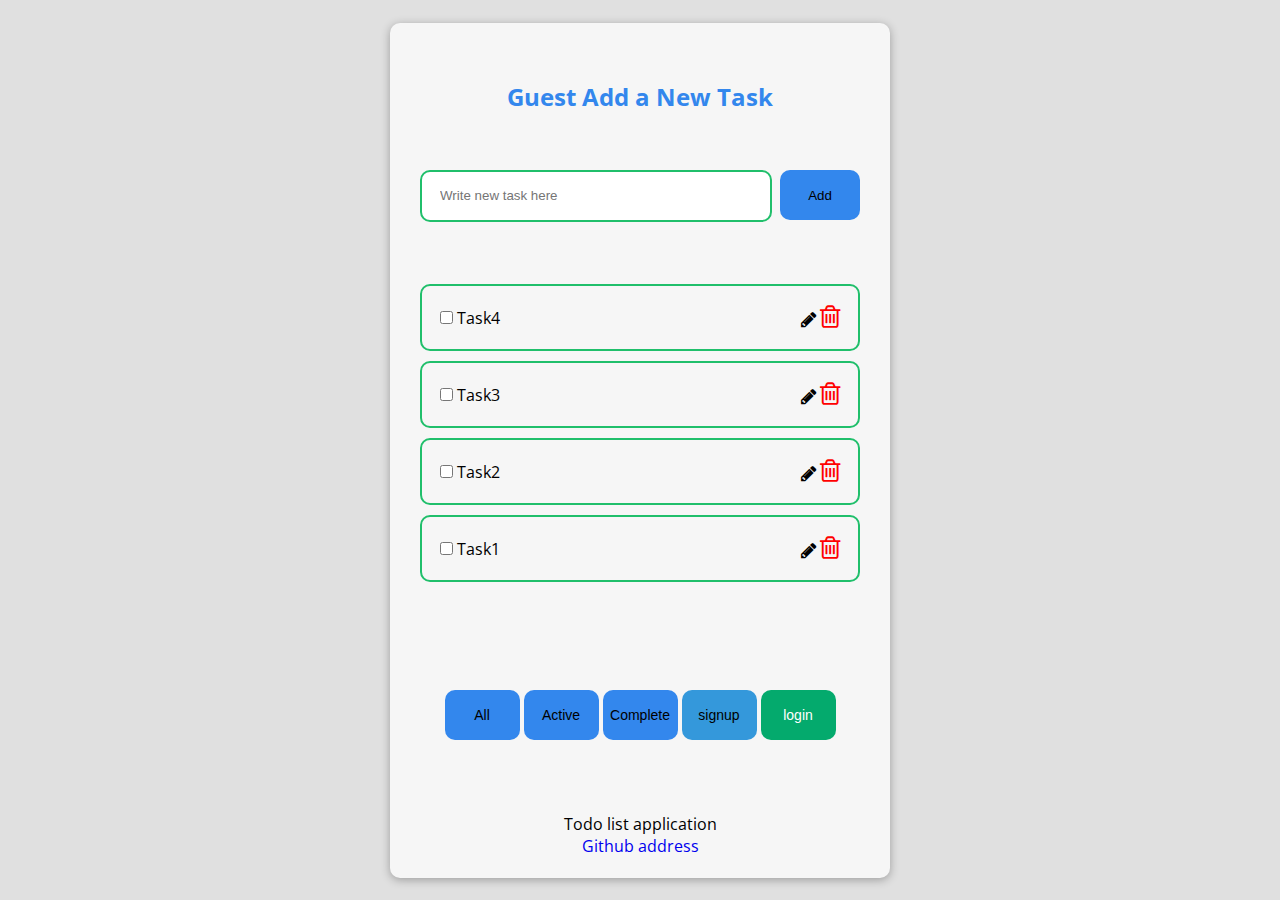
<file: index.html>
<!DOCTYPE html>
<html lang="en">
<head>
    <meta charset="UTF-8">
    <meta http-equiv="X-UA-Compatible" content="IE=edge">
    <meta name="viewport" content="width=device-width, initial-scale=1.0">
    <link rel="icon" href="./public/icon/icon.png"  type="image/icon">
    <link rel="stylesheet" href="https://cdnjs.cloudflare.com/ajax/libs/font-awesome/4.7.0/css/font-awesome.min.css">
    <link rel="stylesheet" href="./public/style/style.css">
    <title>todo-krabiz-app</title>
</head>
<body>
    <div class="container">
        <header>
            <p>Guest Add a New Task</p>
           
            <form action="" id="input-form">
                <input type="text" placeholder="Write new task here">
                <input type="submit" value="Add">
            </form>
            
        </header>
        <main>
            <section>
                <ul>
                    <li>
                        <div>
                            <input type="checkbox">
                            <span>Task4</span>
                        </div>
                        <div>
                            <i class="fa fa-pencil" ></i>
                            <i class="fa fa-trash-o"></i>
                        </div>
                    </li>
                    <li>
                        <div>
                            <input type="checkbox">
                            <span>Task3</span>
                        </div>
                        <div>
                            <i class="fa fa-pencil" ></i>
                            <i class="fa fa-trash-o" ></i>
                        </div>
                    </li>
                    <li>
                        <div>
                            <input type="checkbox">
                            <span>Task2</span>
                        </div>
                        <div>
                            <i class="fa fa-pencil" ></i>
                            <i class="fa fa-trash-o" ></i>
                        </div>
                    </li>
                    <li>
                        <div>
                            <input type="checkbox">
                            <span>Task1</span>
                        </div>
                        <div>
                            <i class="fa fa-pencil" ></i>
                            <i class="fa fa-trash-o" ></i>
                        </div>
                    </li>
                </ul>
            </section>
    
            <section id="section-buttons">
                <input class="todo-buttons" type="submit" value="All">
                <input class="todo-buttons" type="submit" value="Active">
                <input class="todo-buttons" type="submit" value="Complete">
                <input id="signup-button" type="submit" value="signup">
                <input id="login-button" type="submit" value="login">
                <!-- <a href="./login.html">Login for test</a>
                <a href="./signup.html">Sign up for test</a> -->
            </section>
    
        </main>
        <footer>
            <p>Todo list application</p>
            <a href="https://github.com/enavid/karabiz-todo-app">Github address</a>
        </footer>
    </div>
</body>
</html>
</file>
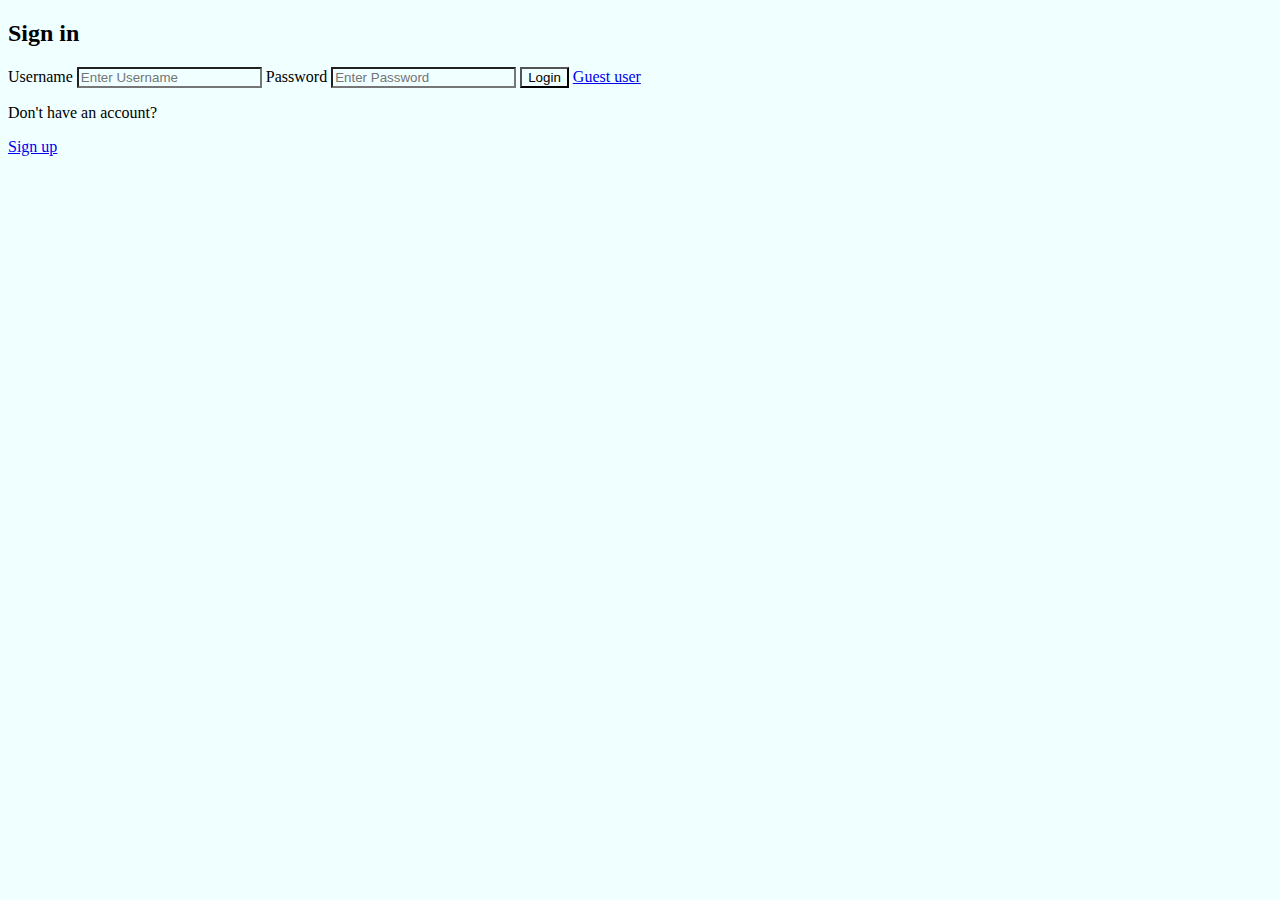
<file: login.html>
<!DOCTYPE html>
<html lang="en">
<head>
    <meta charset="UTF-8">
    <meta http-equiv="X-UA-Compatible" content="IE=edge">
    <meta name="viewport" content="width=device-width, initial-scale=1.0">
    <link rel="stylesheet" href="./public/style/login.css">
    <title>Login</title>
</head>
<body>
    <h2>Sign in</h2>

    <form action="" >
        <div class="container">
            <label for="uname">Username</label>
            <input type="text" placeholder="Enter Username" name="uname" required>

            <label for="psw">Password</label>
            <input type="password" placeholder="Enter Password" name="psw" required>
      
            <!-- <input type="submit"> -->
            <button type="submit">Login</button>

            <a href="#">Guest user</a>

            <p>Don't have an account?</p>
            <a href="#">Sign up</a>
        </div>
    </form>
</body>
</html>
</file>
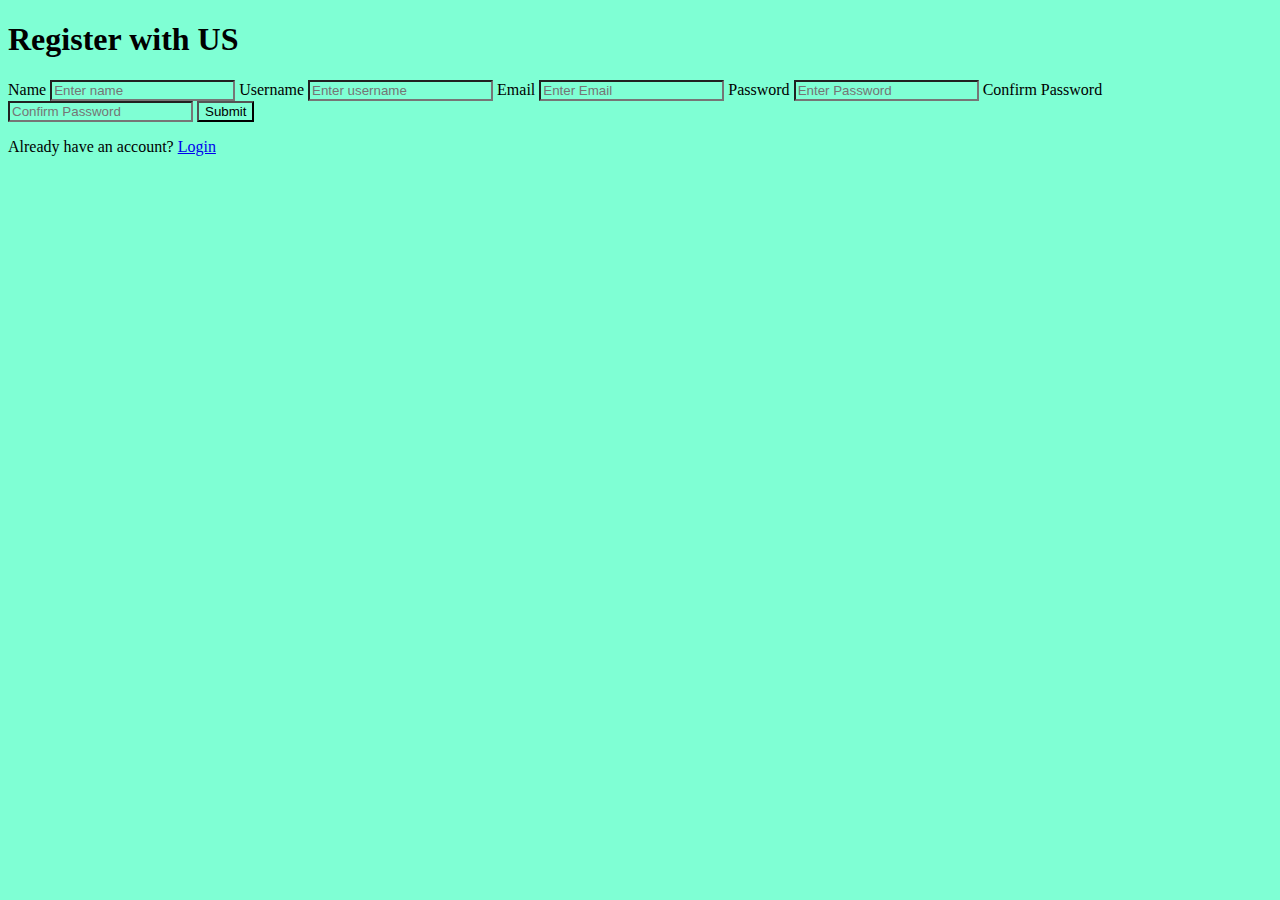
<file: signup.html>
<!DOCTYPE html>
<html lang="en">
<head>
    <meta charset="UTF-8">
    <meta http-equiv="X-UA-Compatible" content="IE=edge">
    <meta name="viewport" content="width=device-width, initial-scale=1.0">
    <link rel="stylesheet" href="./public/style/signup.css">
    <title>Sign up</title>
</head>
<body>
    <form action="" >
        <div class="container">
          <h1>Register with US</h1>

          <label for="name">Name</label>
          <input type="text" placeholder="Enter name" name="name" required>

          <label for="username">Username</label>
          <input type="text" placeholder="Enter username" name="username" required>
      
          <label for="email">Email</label>
          <input type="text" placeholder="Enter Email" name="email" required>

          <label for="psw">Password</label>
          <input type="password" placeholder="Enter Password" name="psw" required>

          <label for="psw-confirm">Confirm Password</label>
          <input type="password" placeholder="Confirm Password" name="psw-confirm" required>

          <input type="submit">
          <p>Already have an account? <a href="#" >Login</a></p>

        </div>
      </form>
      
    
</body>
</html>
</file>
<file: public/style/style.css>
@import url('https://fonts.googleapis.com/css2?family=Open+Sans:wght@300&display=swap');

*{
    box-sizing: border-box;
    padding: 0px;
    margin: 0px;
}

body{
    background-color: #E0E0E0;
    display: flex;
    font-family: 'Open Sans','sans-serif';
    justify-content: center;
    align-items: center;
    min-height: 100vh;
}

.container{
    background-color: #F6F6F6;
    display: flex;
    flex-direction: column;
    width: 500px;
    height: 95vh;
    border-radius: 10px;
    box-shadow: 0px 2px 10px rgba(0, 0, 0, 0.3);
}

header{
    display: flex;
    flex-direction: column;
    justify-content: space-evenly;
    align-items: center;
    width: 100%;
    height: 30%;
}

/* Style for header section */

header p {
    font-size: 24px;
    font-weight: bold;
    color: #3387ED;
}

#input-form{
    display: flex;
    justify-content: space-between;
    width: 88%;
    height: 20%;
}
    
form input[type=text]{
    border: 2px solid #20bf6b;
    border-radius: 10px;
    outline: none;
    padding: 18px;
    width: 80%;
}

form input[type=submit]{
    border:none;
    border-radius: 10px;
    width: 80px;
    height: 50px;
    background-color: #3387ED;

}

/* Style for main section */

main{
    display: flex;
    flex-direction: column;
    align-items: center;
    justify-content: space-between;
    width: 100%;
    height: 60%;
}

section{
    width: 100%;
}

ul{
    display: flex;
    flex-direction: column;
    align-items: center;
    list-style-type: none;
    width: 100%;
}

li{
    border: 2px solid #20bf6b;
    border-radius: 10px;
    display: flex;
    justify-content: space-between;
    align-items: center;
    width: 88%;
    padding: 18px;
    margin: 5px;
}

.fa-pencil{
    font-size:18px
}

.fa-trash-o{
    font-size:26px;
    color:red
}

#section-buttons{
    width: 100%;
    height: 30%;
    display: flex;
    align-items: center;
    justify-content: center;

}

#section-buttons input{
    width: 75px;
    height: 50px;
    border: none;
    border-radius: 10px;
    cursor: pointer;
    font-size: 14px;
    margin: 2px;
}

.todo-buttons{
    background-color: #3387ED;
}

#signup-button{
    background-color: #3498db; 
}

#login-button{
    color: white;
    background-color: #04AA6D;
}

/* Style for footer section */

footer{
    display: flex;
    font-size: 16px;
    flex-direction: column;
    align-items: center;
    justify-content: center;
    width: 100%;
    height: 10%;
}

footer a{
    text-decoration: none;
}
</file>
<file: public/style/login.css>
*{
    background-color: azure;
}
</file>
<file: public/style/signup.css>
*{
    background: aquamarine;
}
</file>
